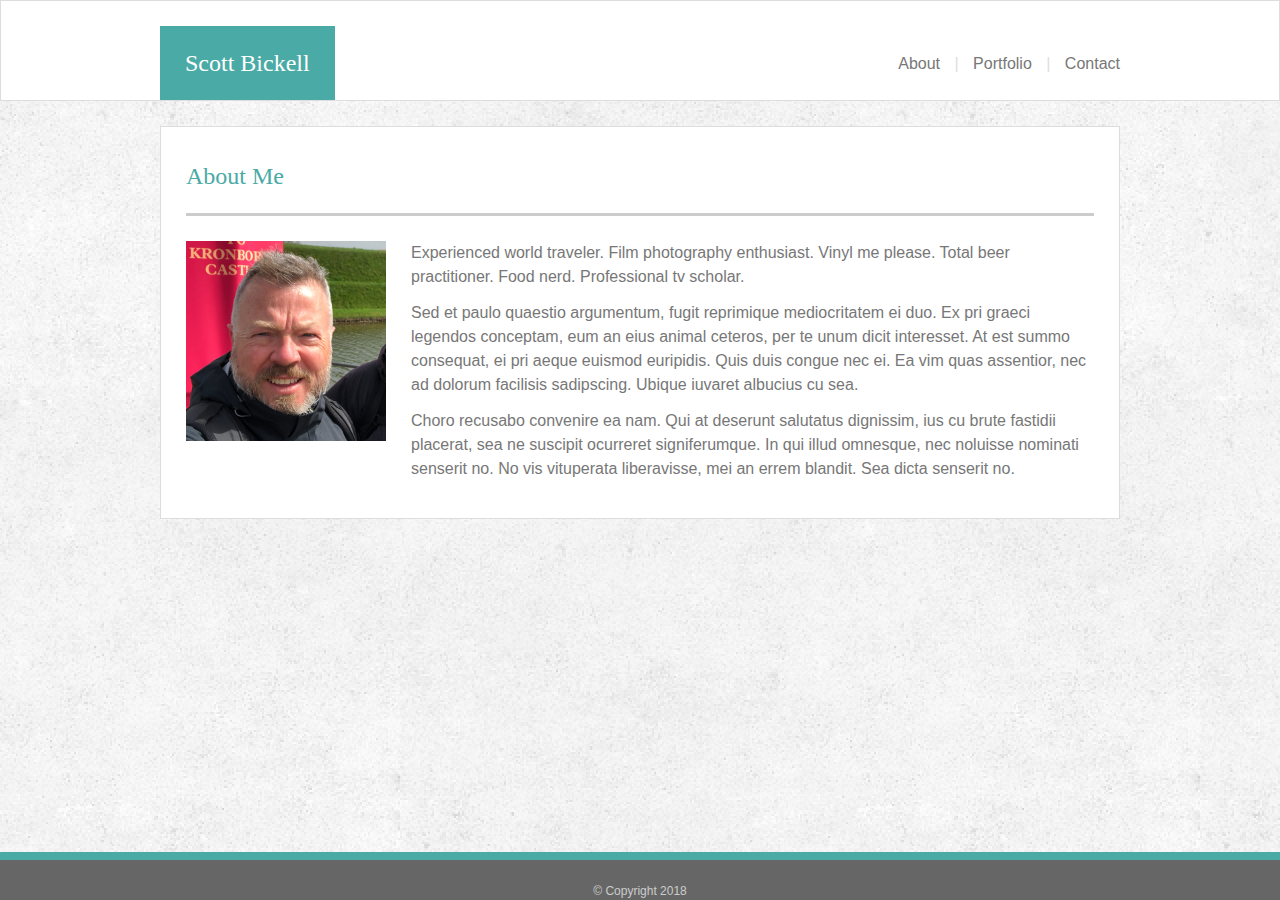
<file: index.html>
<html lang="en">

<head>
    <meta charset="UTF-8">
    <meta name="viewport" content="width=device-width, initial-scale=1.0">
    <meta http-equiv="X-UA-Compatible" content="ie=edge">
    <title>Scott Bickell : Basic Portfolio : About</title>
    <link rel="stylesheet" href="assets/css/reset.css">
    <link rel="stylesheet" href="assets/css/style.css">
</head>

<body>
    <div class="navbar-wrapper">
        <div class="navbar">
            <div class="logo teal-bg">
                <h1><a href="index.html">Scott Bickell</a></h1>
            </div>
            <nav>
                <ul>
                    <li><a href="index.html">About</a></li>
                    <li><span class="divider">| </span><a href="portfolio.html">Portfolio</a></li>
                    <li><span class="divider">| </span><a href="contact.html">Contact</a></li>
                </ul>
            </nav>
        </div>
    </div>
    <div class="content-wrapper">
        <div class="content">
            <h2>About Me</h2>
            <div class="hr"></div>
            <img src="assets/images/05.01.120631.jpg" alt="Scott Bickell" class="float-left myphoto">
            <p>Experienced world traveler. Film photography enthusiast. Vinyl me please. Total beer practitioner. Food
                nerd. Professional tv scholar.</p>

            <p>Sed et paulo quaestio argumentum, fugit reprimique mediocritatem ei duo. Ex pri graeci legendos
                conceptam,
                eum an eius animal ceteros, per te unum dicit interesset. At est summo consequat, ei pri aeque euismod
                euripidis. Quis duis congue nec ei. Ea vim quas assentior, nec ad dolorum facilisis sadipscing. Ubique
                iuvaret albucius cu sea.</p>

            <p>Choro recusabo convenire ea nam. Qui at deserunt salutatus dignissim, ius cu brute fastidii placerat,
                sea ne
                suscipit ocurreret signiferumque. In qui illud omnesque, nec noluisse nominati senserit no. No vis
                vituperata liberavisse, mei an errem blandit. Sea dicta senserit no.</p>

        </div>
    </div>
    <footer>
        <p>&copy; Copyright 2018</p>
    </footer>
</body>

</html>
</file>
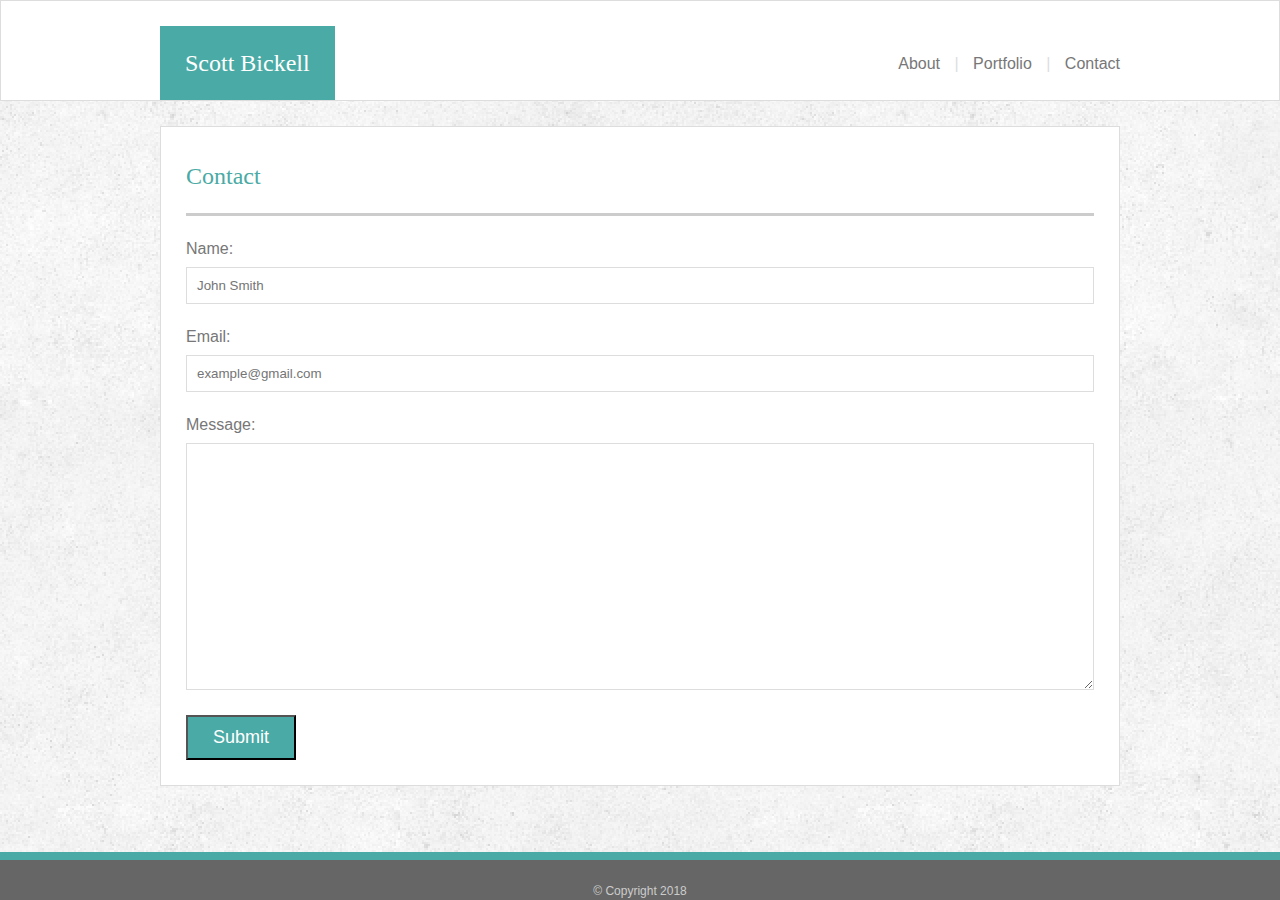
<file: contact.html>
<html lang="en">

<head>
    <meta charset="UTF-8">
    <meta name="viewport" content="width=device-width, initial-scale=1.0">
    <meta http-equiv="X-UA-Compatible" content="ie=edge">
    <title>Scott Bickell : Basic Portfolio : Contact</title>
    <link rel="stylesheet" href="assets/css/reset.css">
    <link rel="stylesheet" href="assets/css/style.css">
</head>

<body>

    <div class="navbar-wrapper">
        <div class="navbar">
            <div class="logo teal-bg">
                <h1><a href="index.html">Scott Bickell</a></h1>
            </div>
            <nav>
                <ul>
                    <li><a href="index.html">About</a></li>
                    <li><span class="divider">| </span><a href="portfolio.html">Portfolio</a></li>
                    <li><span class="divider">| </span><a href="contact.html">Contact</a></li>
                </ul>
            </nav>
        </div>
    </div>
    <div class="content-wrapper">
        <div class="content">
            <h2>Contact</h2>
            <div class="hr"></div>
            <form action="" method="get">
                <div class="form-item">
                    <label for="name">Name:</label>
                    <input type="text" name="name" id="name" placeholder="John Smith">
                </div>
                <div class="form-item">
                    <label for="email">Email:</label>
                    <input type="email" name="email" id="email" placeholder="example@gmail.com">
                </div>
                <div class="form-item">
                    <label for="message">Message:</label>
                    <textarea id="message" name="message" rows="15"></textarea>
                </div>
                <button type="submit">Submit</button>
            </form>
        </div>
    </div>
    <footer>
        <p>&copy; Copyright 2018</p>
    </footer>
</body>

</html>
</file>
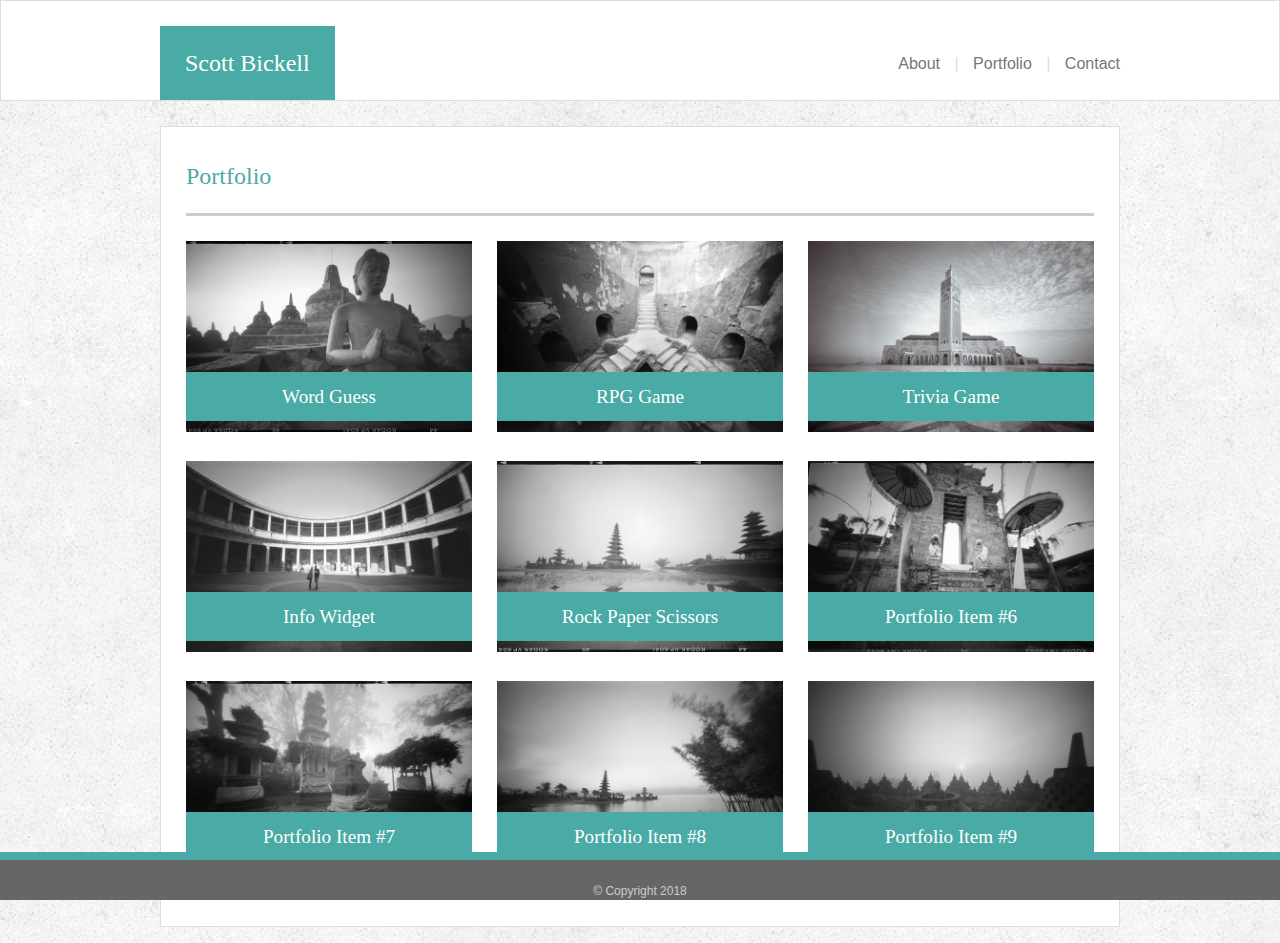
<file: portfolio.html>
<html lang="en">

<head>
    <meta charset="UTF-8">
    <meta name="viewport" content="width=device-width, initial-scale=1.0">
    <meta http-equiv="X-UA-Compatible" content="ie=edge">
    <title>Scott Bickell : Basic Portfolio : Portfolio</title>
    <link rel="stylesheet" href="assets/css/reset.css">
    <link rel="stylesheet" href="assets/css/style.css">
</head>

<body>
    <div class="navbar-wrapper">
        <div class="navbar">
            <div class="logo teal-bg">
                <h1><a href="index.html">Scott Bickell</a></h1>
            </div>
            <nav>
                <ul>
                    <li><a href="index.html">About</a></li>
                    <li><span class="divider">| </span><a href="portfolio.html">Portfolio</a></li>
                    <li><span class="divider">| </span><a href="contact.html">Contact</a></li>
                </ul>
            </nav>
        </div>
    </div>
    <div class="content-wrapper">
        <div class="content">
            <h2>Portfolio</h2>
            <div class="hr"></div>
            <div class="portfolio-container">
                <div class="portfolio-item">
                    <img src="assets/images/img-01.jpg" alt="portfolio item">
                    <div class="portfolio-item-description">Word Guess</div>
                </div>
                <div class="portfolio-item">
                    <img src="assets/images/img-02.jpg" alt="portfolio item">
                    <div class="portfolio-item-description">RPG Game</div>
                </div>
                <div class="portfolio-item last">
                    <img src="assets/images/img-03.jpg" alt="portfolio item">
                    <div class="portfolio-item-description">Trivia Game</div>
                </div>
                <div class="portfolio-item">
                    <img src="assets/images/img-04.jpg" alt="portfolio item">
                    <div class="portfolio-item-description">Info Widget</div>
                </div>
                <div class="portfolio-item">
                    <img src="assets/images/img-05.jpg" alt="portfolio item">
                    <div class="portfolio-item-description">Rock Paper Scissors</div>
                </div>
                <div class="portfolio-item last">
                    <img src="assets/images/img-06.jpg" alt="portfolio item">
                    <div class="portfolio-item-description">Portfolio Item #6</div>
                </div>
                <div class="portfolio-item">
                    <img src="assets/images/img-07.jpg" alt="portfolio item">
                    <div class="portfolio-item-description">Portfolio Item #7</div>
                </div>
                <div class="portfolio-item">
                    <img src="assets/images/img-08.jpg" alt="portfolio item">
                    <div class="portfolio-item-description">Portfolio Item #8</div>
                </div>
                <div class="portfolio-item last">
                    <img src="assets/images/img-09.jpg" alt="portfolio item">
                    <div class="portfolio-item-description">Portfolio Item #9</div>
                </div>
            </div>
        </div>
    </div>
    <div>&nbsp;</div>
    <footer>
        <p>&copy; Copyright 2018</p>
    </footer>
</body>

</html>
</file>
<file: assets/css/style.css>
/* 

*/

/* 
COLORS AND TYPOGRAPHY
---------------------------------------------------------------
*/

body {
    background: url(../images/subtle_grunge_@2X.png);
    font-family: Arial, "Helvetica Neue", Helvetica, sans-serif;
    color: #777777;
}

h1,
h2,
h3,
h4,
h5,
h6 {
    font-family: Georgia, Times, "Times New Roman", serif;
}

.teal {
    color: #4aaaa5;
}

.teal-bg {
    background: #4aaaa5;
    color: #ffffff;
}

.content h2 {
    color: #4aaaa5;
    font-size: 24px;
    margin: .5em 0;
    padding-bottom: 10px;
}

.content p {
    font-size: 1em;
    line-height: 1.5;
    margin: 0 0 .75em 0;
}

nav a {
    color: #777777;
    text-decoration: none;
}

nav a:hover,
nav a:active {
    color: #4aaaa5;
}

.divider {
    padding: 0 10px;
    color: #dddddd;
}

.hr {
    border-bottom: 3px solid #cccccc;
    height: 3px;
    margin-bottom: 25px;
}

.logo a,
.logo a:visited {
    color: #ffffff;
    text-decoration: none;
}

.logo h1 {
    font-size: 24px;
}


/* 
NAVBAR
---------------------------------------------------------------
*/

.logo {
    padding: 25px;
    display: inline-block;
    width: auto;
}


nav {
    float: right;
    margin-top: 30px;
}

nav li {
    display: inline;
}

nav li.divider {
    margin-left: 10px;
}


/* 
PORTFOLIO PAGE
---------------------------------------------------------------
*/

/* .row {
    width: 100%;
    display: block;
    height: 200px;
    clear: both;
    margin-bottom: 25px;
}

.row.last {
    margin-bottom: 0;
} */

.portfolio-container {
    margin-left: -25px;
    margin-right: -25px;
}

.portfolio-item {
    float: left;
    height: 200px;
    display: block;
    margin: 0 0 20px 25px;
}

.portfolio-item.last {
    margin-right: 0;
}

.portfolio-item-description {
    background: #4aaaa5;
    text-align: center;
    padding: 15px;
    color: #ffffff;
    font-family: Georgia, 'Times New Roman', Times, serif;
    font-size: 1.2em;
    position: relative;
    bottom: 60px;
}

/* 
CONTACT PAGE
---------------------------------------------------------------
*/

.form-item {
    display: block;
    margin-bottom: 25px;
}
input, textarea {
    border: 1px solid #dddddd;
}

label {
    display: block;
    margin-bottom: 10px;
}

#name,
#email,
#message {
    width: 100%;
    padding: 10px;
}

button {
    background: #4aaaa5;
    padding: 10px 25px;
    color: #ffffff;
    font-size: 18px;
}

button:hover,
button:active {
    background: #357874;
}

/* 
FOOTER
---------------------------------------------------------------
*/

footer {
    position: fixed;
    width: 100%;
    bottom: 0;
    height: 40px;
    background: #666666;
    text-align: center;
    border-top: 8px solid #4aaaa5;
}

footer p {
    margin-top: 25px;
    font-size: .75em;
    color: #cccccc;
}

/* 
DEFAULT WIDTHS & POSITIONS
---------------------------------------------------------------
*/

.navbar-wrapper {
    width: 100%;
    background: #ffffff;
    box-sizing: border-box;
    border: 1px solid #dddddd;
    position: static;
}

.navbar {
    padding: 25px 0 0 0;
    width: 960px;
    margin: 0 auto;
}

.content-wrapper {
    width: 960px;
    margin: 25px auto 0 auto;
}

.content {
    padding: 25px;
    background: #ffffff;
    border: 1px solid #dddddd;
    overflow: auto;
}

.float-left {
    float: left;
    margin: 0 25px 25px 0;
}

.myphoto {
    width: 200px;
    height: 200px;
}

.portfolio-item img {
    width: 286px;
}

/* 980px, 768px and 640px */

@media screen and (max-width: 980px) {

    .navbar {
        padding: 0;
        width: 900px;
    }

    .content-wrapper {
        width: 900px;
        /* same margin as default */

    }

    .content {
        width: 600px;
    }

    .portfolio-item.last {
        margin-right: 0;
    }

}

@media screen and (max-width: 768px) {
    .navbar {
        padding: 0;
        width: 730px;
    }

    .content-wrapper {
        width: 730px;
    }

    .content {
        width: 680px;
    }

    .myphoto {
        width: 50%;
        height: auto;
    }

    .portfolio-item img {
        width: 325px;
    }
    .portfolio-item {
        height: 220px;
    }
}

@media screen and (max-width: 640px) {

    .navbar-wrapper {
        width: 100%;
        margin: 0;
        padding: 0;

    }

    .navbar {
        padding: 0;
        width: 100%;
    }

    .logo {
        display: block;
        text-align: center;
        width: 100%;
        margin: 0;
        padding: 20px 0;
    }

    nav {
        display: block;
        width: 100%;
        float: none;
        margin: 0;
        padding: 20px 0;
        text-align: center;
    }

    .content-wrapper {
        width: 600px;
        margin: 10px auto;

    }

    .content {
        margin: 0 0 75px 0;
        width: 550px;
    }

    .myphoto {
        width: 100%;
        height: auto;
    }

    .portfolio-item {
        height: 380px;
    }

    .portfolio-item img {
        width: 550px;
    }
}
</file>
